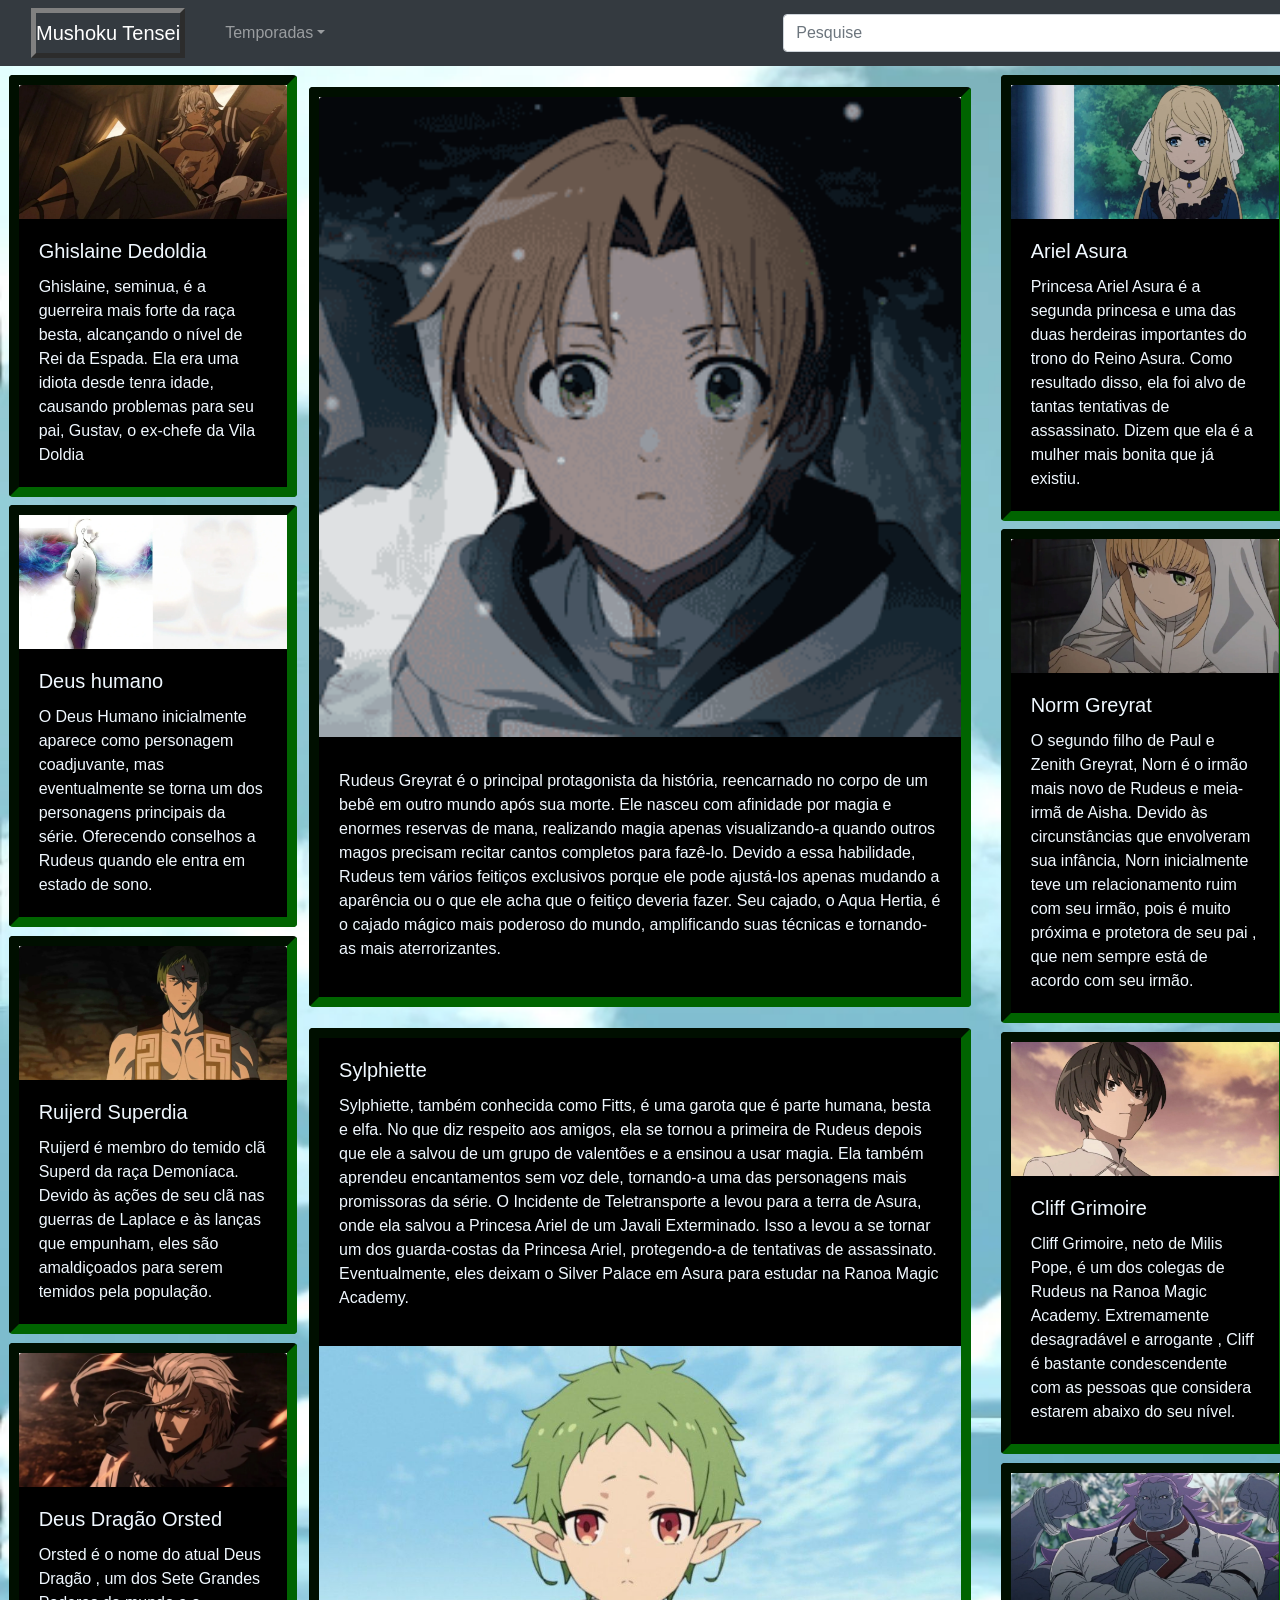
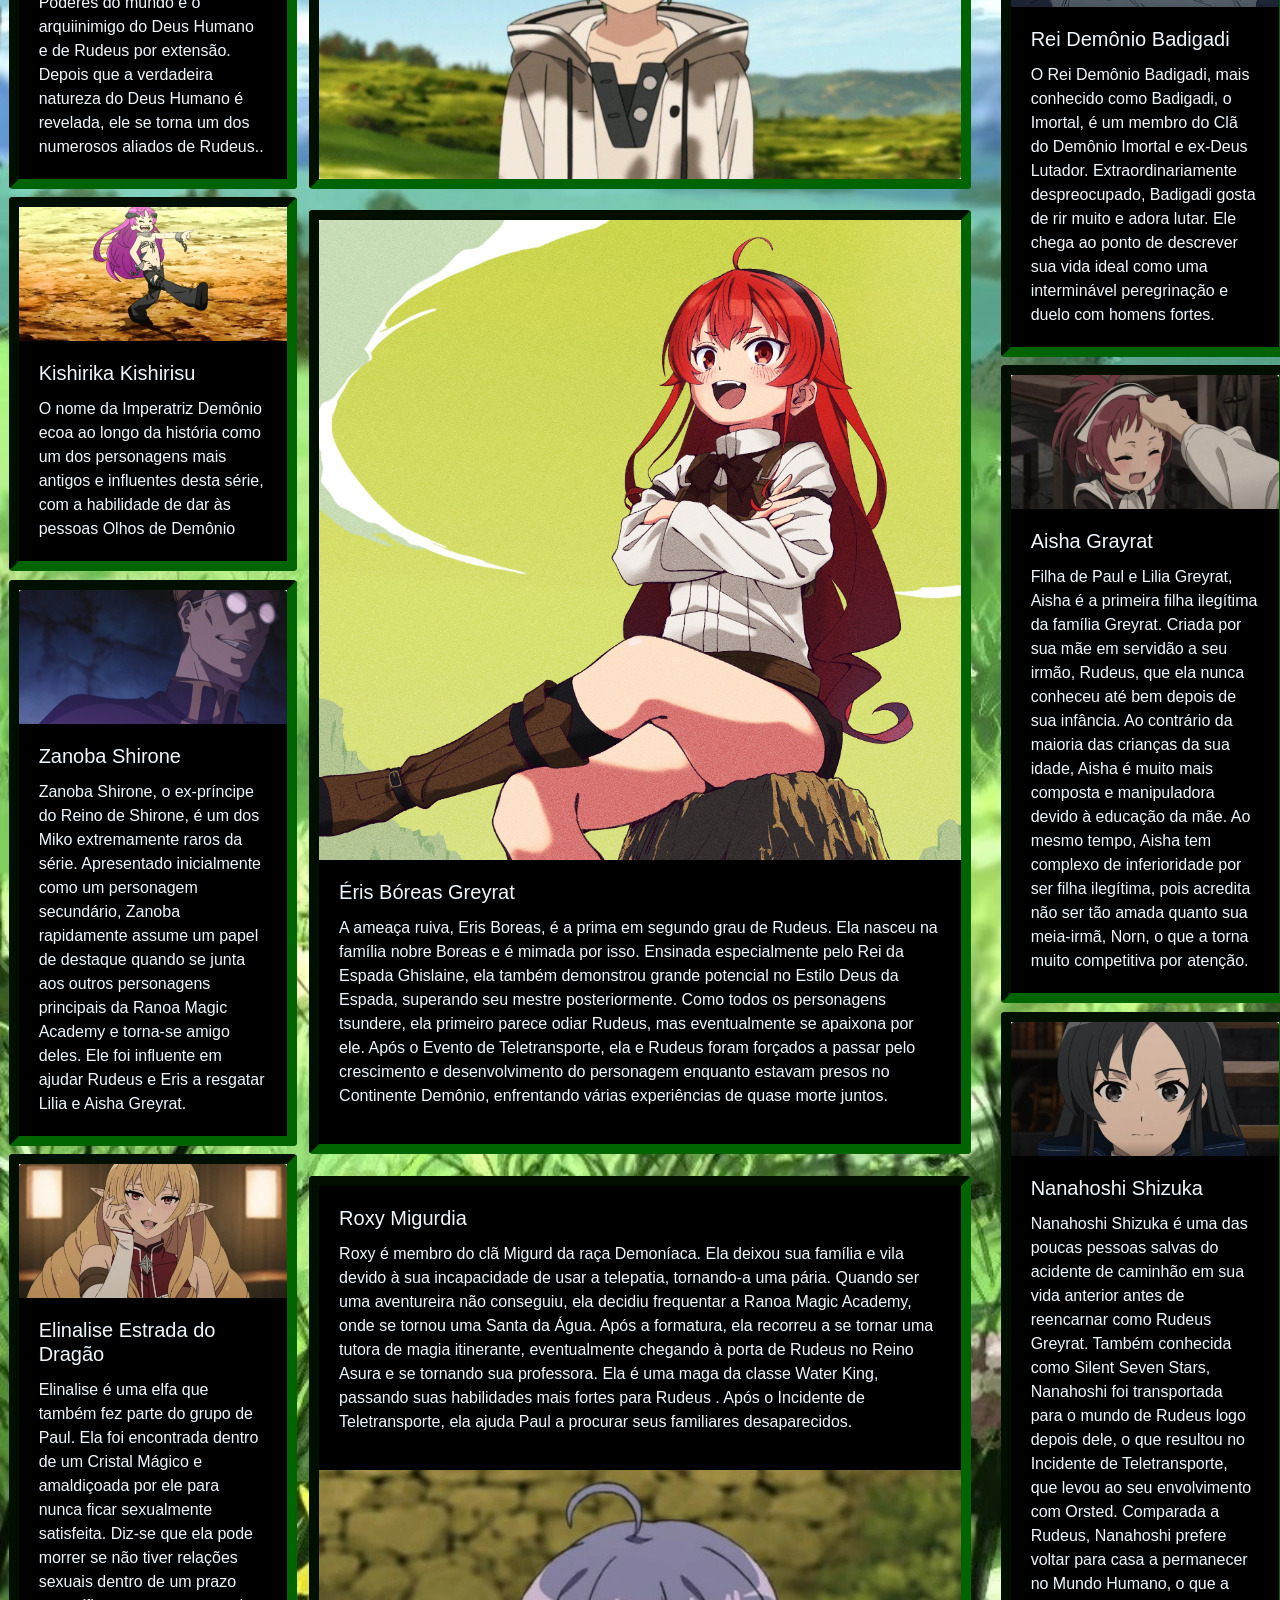
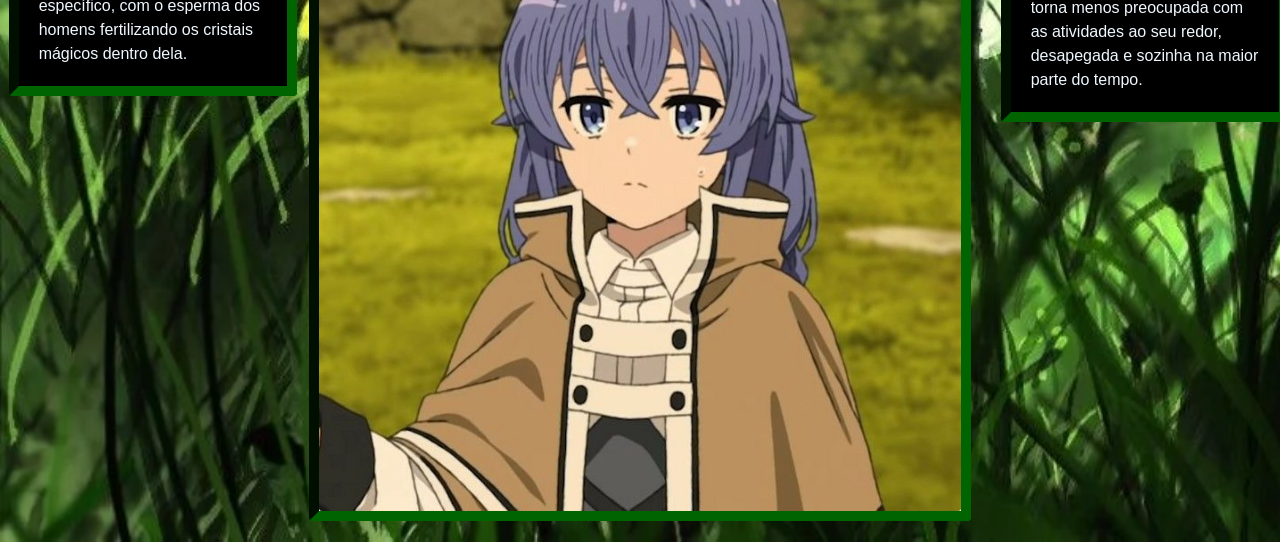
<file: trabalho leticia.html>
<!DOCTYPE html>
<html lang="pt-br">
<head>
    <meta charset="UTF-8">
    <meta name="viewport" content="width=device-width, initial-scale=1.0">
    <link rel="stylesheet" href="https://stackpath.bootstrapcdn.com/bootstrap/4.1.3/css/bootstrap.min.css" integrity="sha384-MCw98/SFnGE8fJT3GXwEOngsV7Zt27NXFoaoApmYm81iuXoPkFOJwJ8ERdknLPMO" crossorigin="anonymous">
    <title>Document</title>
    <link rel="stylesheet" type="text/css" href="sim.css" media="screen" />
</head>
<body>
  <nav class="navbar navbar-expand-md navbar-dark bg-dark" aria-label="Fourth navbar example">
    <div class="container-fluid">
      <a class="navbar-brand" href="#">Mushoku Tensei</a>
      <button class="navbar-toggler" type="button" data-bs-toggle="collapse" data-bs-target="#navbarsExample04" aria-controls="navbarsExample04" aria-expanded="false" aria-label="Toggle navigation">
        <span class="navbar-toggler-icon"></span>
      </button>

      <div class="collapse navbar-collapse" id="navbarsExample04">
        <ul class="navbar-nav me-auto mb-2 mb-md-0">
          <li class="nav-item">
            <a class="nav-link active" aria-current="page" href="#"></a>
          </li>
          <li class="nav-item dropdown">
            <a class="nav-link dropdown-toggle" href="#" id="dropdown04" data-bs-toggle="dropdown" aria-expanded="false">Temporadas</a>
            <ul class="dropdown-menu" aria-labelledby="dropdown04">
              <li><a class="dropdown-item arco1" href="#">Temporada 1</a></li>
              <li><a class="dropdown-item arco2" href="#">Temporada 2</a></li>
              <li><a class="dropdown-item arco3" href="#">Temporada 3</a></li>
            </ul>
          </li>
        </ul>
        <form>
          <input class="form-control" type="text" placeholder="Pesquise" aria-label="Search">
        </form>
      </div>
    </div>
  </nav>
  <div class="pai">
          <div class="esquerda">
          <div class="card" style="width: 18rem;">
                  <img src="imagem/11.webp" class="card-img-top" alt="...">
                  <div class="card-body">
                    <h5 class="card-title">Ghislaine Dedoldia</h5>
                    <p class="card-text">Ghislaine, seminua, é a guerreira mais forte da raça besta, alcançando o nível de Rei da Espada. Ela era uma idiota desde tenra idade, causando problemas para seu pai, Gustav, o ex-chefe da Vila Doldia</p>
                    
                  </div>
          </div>
          <div class="card" style="width: 18rem;">
                <img src="imagem/12.webp" class="card-img-top" alt="...">
                <div class="card-body">
                  <h5 class="card-title">Deus humano</h5>
                  <p class="card-text">O Deus Humano inicialmente aparece como personagem coadjuvante, mas eventualmente se torna um dos personagens principais da série. Oferecendo conselhos a Rudeus quando ele entra em estado de sono.</p>
                  
                </div>
          </div>
          <div class="card" style="width: 18rem;">
                <img src="imagem/13.webp" class="card-img-top" alt="...">
                <div class="card-body">
                  <h5 class="card-title">Ruijerd Superdia</h5>
                  <p class="card-text">Ruijerd é membro do temido clã Superd da raça Demoníaca. Devido às ações de seu clã nas guerras de Laplace e às lanças que empunham, eles são amaldiçoados para serem temidos pela população.</p>
                  
                </div>
          </div>
          <div class="card" style="width: 18rem;">
                <img src="imagem/14.webp" class="card-img-top" alt="...">
                <div class="card-body">
                  <h5 class="card-title">Deus Dragão Orsted</h5>
                  <p class="card-text">Orsted é o nome do atual Deus Dragão , um dos Sete Grandes Poderes do mundo e o arquiinimigo do Deus Humano e de Rudeus por extensão. Depois que a verdadeira natureza do Deus Humano é revelada, ele se torna um dos numerosos aliados de Rudeus..</p>
                  
                </div>
          </div>
          <div class="card" style="width: 18rem;">
                <img src="imagem/15.webp" class="card-img-top" alt="...">
                <div class="card-body">
                  <h5 class="card-title">Kishirika Kishirisu</h5>
                  <p class="card-text">O nome da Imperatriz Demônio ecoa ao longo da história como um dos personagens mais antigos e influentes desta série, com a habilidade de dar às pessoas Olhos de Demônio</p>
                  
                </div>
          </div>
          <div class="card" style="width: 18rem;">
                <img src="imagem/16.webp" class="card-img-top" alt="...">
                <div class="card-body">
                  <h5 class="card-title">Zanoba Shirone</h5>
                  <p class="card-text">Zanoba Shirone, o ex-príncipe do Reino de Shirone, é um dos Miko extremamente raros da série. Apresentado inicialmente como um personagem secundário, Zanoba rapidamente assume um papel de destaque quando se junta aos outros personagens principais da Ranoa Magic Academy e torna-se amigo deles. Ele foi influente em ajudar Rudeus e Eris a resgatar Lilia e Aisha Greyrat.</p>
                  
                </div>
          </div>
              <div class="card" style="width: 18rem;">
                <img src="imagem/17.webp" class="card-img-top" alt="...">
                <div class="card-body">
                  <h5 class="card-title">Elinalise Estrada do Dragão</h5>
                  <p class="card-text">Elinalise é uma elfa que também fez parte do grupo de Paul. Ela foi encontrada dentro de um Cristal Mágico e amaldiçoada por ele para nunca ficar sexualmente satisfeita. Diz-se que ela pode morrer se não tiver relações sexuais dentro de um prazo específico, com o esperma dos homens fertilizando os cristais mágicos dentro dela.</p>
                  
                </div>
          </div>
        </div>
          <div class="meio">
              <div class="card mb-3">
                  <img src="imagem/gif11.gif" class="card-img-top" alt="...">
                  <div class="card-body">
                    <h5 class="card-title"></h5>
                    <p class="card-text">Rudeus Greyrat é o principal protagonista da história, reencarnado no corpo de um bebê em outro mundo após sua morte. Ele nasceu com afinidade por magia e enormes reservas de mana, realizando magia apenas visualizando-a quando outros magos precisam recitar cantos completos para fazê-lo.

                      Devido a essa habilidade, Rudeus tem vários feitiços exclusivos porque ele pode ajustá-los apenas mudando a aparência ou o que ele acha que o feitiço deveria fazer. Seu cajado, o Aqua Hertia, é o cajado mágico mais poderoso do mundo, amplificando suas técnicas e tornando-as mais aterrorizantes.</p>
                    <p class="card-text"><small class="text-body-secondary"></small></p>
                  </div>
              </div>
              <div class="card">
                  <div class="card-body">
                    <h5 class="card-title">Sylphiette</h5>
                    <p class="card-text">Sylphiette, também conhecida como Fitts, é uma garota que é parte humana, besta e elfa. No que diz respeito aos amigos, ela se tornou a primeira de Rudeus depois que ele a salvou de um grupo de valentões e a ensinou a usar magia. Ela também aprendeu encantamentos sem voz dele, tornando-a uma das personagens mais promissoras da série.

                      O Incidente de Teletransporte a levou para a terra de Asura, onde ela salvou a Princesa Ariel de um Javali Exterminado. Isso a levou a se tornar um dos guarda-costas da Princesa Ariel, protegendo-a de tentativas de assassinato. Eventualmente, eles deixam o Silver Palace em Asura para estudar na Ranoa Magic Academy.</p>
                    <p class="card-text"><small class="text-body-secondary"></small></p>
                  </div>
                  <img src="imagem/2.jpg" class="card-img-bottom" alt="...">
              </div>


              <div class="card mb-3">
                <img src="imagem/R 6.jpeg" class="card-img-top" alt="...">
                <div class="card-body">
                  <h5 class="card-title">Éris Bóreas Greyrat</h5>
                  <p class="card-text">A ameaça ruiva, Eris Boreas, é a prima em segundo grau de Rudeus. Ela nasceu na família nobre Boreas e é mimada por isso. Ensinada especialmente pelo Rei da Espada Ghislaine, ela também demonstrou grande potencial no Estilo Deus da Espada, superando seu mestre posteriormente.

                    Como todos os personagens tsundere, ela primeiro parece odiar Rudeus, mas eventualmente se apaixona por ele. Após o Evento de Teletransporte, ela e Rudeus foram forçados a passar pelo crescimento e desenvolvimento do personagem enquanto estavam presos no Continente Demônio, enfrentando várias experiências de quase morte juntos.</p>
                  <p class="card-text"><small class="text-body-secondary"></small></p>
                </div>
              </div>
              <div class="card">
                <div class="card-body">
                  <h5 class="card-title">Roxy Migurdia</h5>
                  <p class="card-text">Roxy é membro do clã Migurd da raça Demoníaca. Ela deixou sua família e vila devido à sua incapacidade de usar a telepatia, tornando-a uma pária. Quando ser uma aventureira não conseguiu, ela decidiu frequentar a Ranoa Magic Academy, onde se tornou uma Santa da Água. Após a formatura, ela recorreu a se tornar uma tutora de magia itinerante, eventualmente chegando à porta de Rudeus no Reino Asura e se tornando sua professora.

                    Ela é uma maga da classe Water King, passando suas habilidades mais fortes para Rudeus . Após o Incidente de Teletransporte, ela ajuda Paul a procurar seus familiares desaparecidos.</p>
                  <p class="card-text"><small class="text-body-secondary"></small></p>
                </div>
                <img src="imagem/3.jpg" class="card-img-bottom" alt="...">
              </div>
              
          </div> 

          <div class="dire">
            <div class="card" style="width: 18rem;">
              <img src="imagem/18.webp" class="card-img-top" alt="...">
              <div class="card-body">
                <h5 class="card-title">Ariel Asura</h5>
                <p class="card-text">Princesa Ariel Asura é a segunda princesa e uma das duas herdeiras importantes do trono do Reino Asura. Como resultado disso, ela foi alvo de tantas tentativas de assassinato. Dizem que ela é a mulher mais bonita que já existiu.

          
              </div>
      </div>
      <div class="card" style="width: 18rem;">
        <img src="imagem/19.webp" class="card-img-top" alt="...">
        <div class="card-body">
          <h5 class="card-title">Norm Greyrat</h5>
          <p class="card-text">O segundo filho de Paul e Zenith Greyrat, Norn é o irmão mais novo de Rudeus e meia-irmã de Aisha. Devido às circunstâncias que envolveram sua infância, Norn inicialmente teve um relacionamento ruim com seu irmão, pois é muito próxima e protetora de seu pai , que nem sempre está de acordo com seu irmão.

            
        </div>
</div>
<div class="card" style="width: 18rem;">
  <img src="imagem/20.webp" class="card-img-top" alt="...">
  <div class="card-body">
    <h5 class="card-title">Cliff Grimoire</h5>
    <p class="card-text">Cliff Grimoire, neto de Milis Pope, é um dos colegas de Rudeus na Ranoa Magic Academy. Extremamente desagradável e arrogante , Cliff é bastante condescendente com as pessoas que considera estarem abaixo do seu nível.

    
  </div>
</div>
<div class="card" style="width: 18rem;">
  <img src="imagem/21.webp" class="card-img-top" alt="...">
  <div class="card-body">
    <h5 class="card-title">Rei Demônio Badigadi</h5>
    <p class="card-text">O Rei Demônio Badigadi, mais conhecido como Badigadi, o Imortal, é um membro do Clã do Demônio Imortal e ex-Deus Lutador. Extraordinariamente despreocupado, Badigadi gosta de rir muito e adora lutar.

      Ele chega ao ponto de descrever sua vida ideal como uma interminável peregrinação e duelo com homens fortes.  
      
  </div>
</div>
<div class="card" style="width: 18rem;">
  <img src="imagem/22.webp" class="card-img-top" alt="...">
  <div class="card-body">
    <h5 class="card-title">Aisha Grayrat</h5>
    <p class="card-text">Filha de Paul e Lilia Greyrat, Aisha é a primeira filha ilegítima da família Greyrat. Criada por sua mãe em servidão a seu irmão, Rudeus, que ela nunca conheceu até bem depois de sua infância.

      Ao contrário da maioria das crianças da sua idade, Aisha é muito mais composta e manipuladora devido à educação da mãe. Ao mesmo tempo, Aisha tem complexo de inferioridade por ser filha ilegítima, pois acredita não ser tão amada quanto sua meia-irmã, Norn, o que a torna muito competitiva por atenção.
  </div>
</div>
<div class="card" style="width: 18rem;">
  <img src="imagem/23.webp" class="card-img-top" alt="...">
  <div class="card-body">
    <h5 class="card-title">Nanahoshi Shizuka</h5>
    <p class="card-text">Nanahoshi Shizuka é uma das poucas pessoas salvas do acidente de caminhão em sua vida anterior antes de reencarnar como Rudeus Greyrat. Também conhecida como Silent Seven Stars, Nanahoshi foi transportada para o mundo de Rudeus logo depois dele, o que resultou no Incidente de Teletransporte, que levou ao seu envolvimento com Orsted.

      Comparada a Rudeus, Nanahoshi prefere voltar para casa a permanecer no Mundo Humano, o que a torna menos preocupada com as atividades ao seu redor, desapegada e sozinha na maior parte do tempo.
  </div>
</div>
          </div>
  </div>
    
</body>
<script src="https://cdn.jsdelivr.net/npm/bootstrap@5.0.2/dist/js/bootstrap.bundle.min.js" integrity="sha384-MrcW6ZMFYlzcLA8Nl+NtUVF0sA7MsXsP1UyJoMp4YLEuNSfAP+JcXn/tWtIaxVXM" crossorigin="anonymous"></script>
</html>
</file>
<file: sim.css>
body{
    background-image:url(imagem/wp5694435.webp);
    background-repeat: no-repeat;
    background-size:cover;
}
.card-body{
    background-color: black;
    color: aliceblue;
}

.pai{
    justify-content: space-between;
    display: flex;
    justify-items: center;
}
.card-img-top{
    max-height: 40rem;
}
.card{
    margin-top: 10px;
}
.arco1{
    background-color: greenyellow;
}
.arco2{
    background-color: gold;
}
.arco3{
    background-color: brown;
}
.navbar-brand{
    border: 5px outset grey;
}
.card{
    border: 10px inset darkgreen;
    margin: 3%;
}
.form-control{
    margin-left: 450px;
}
</file>
